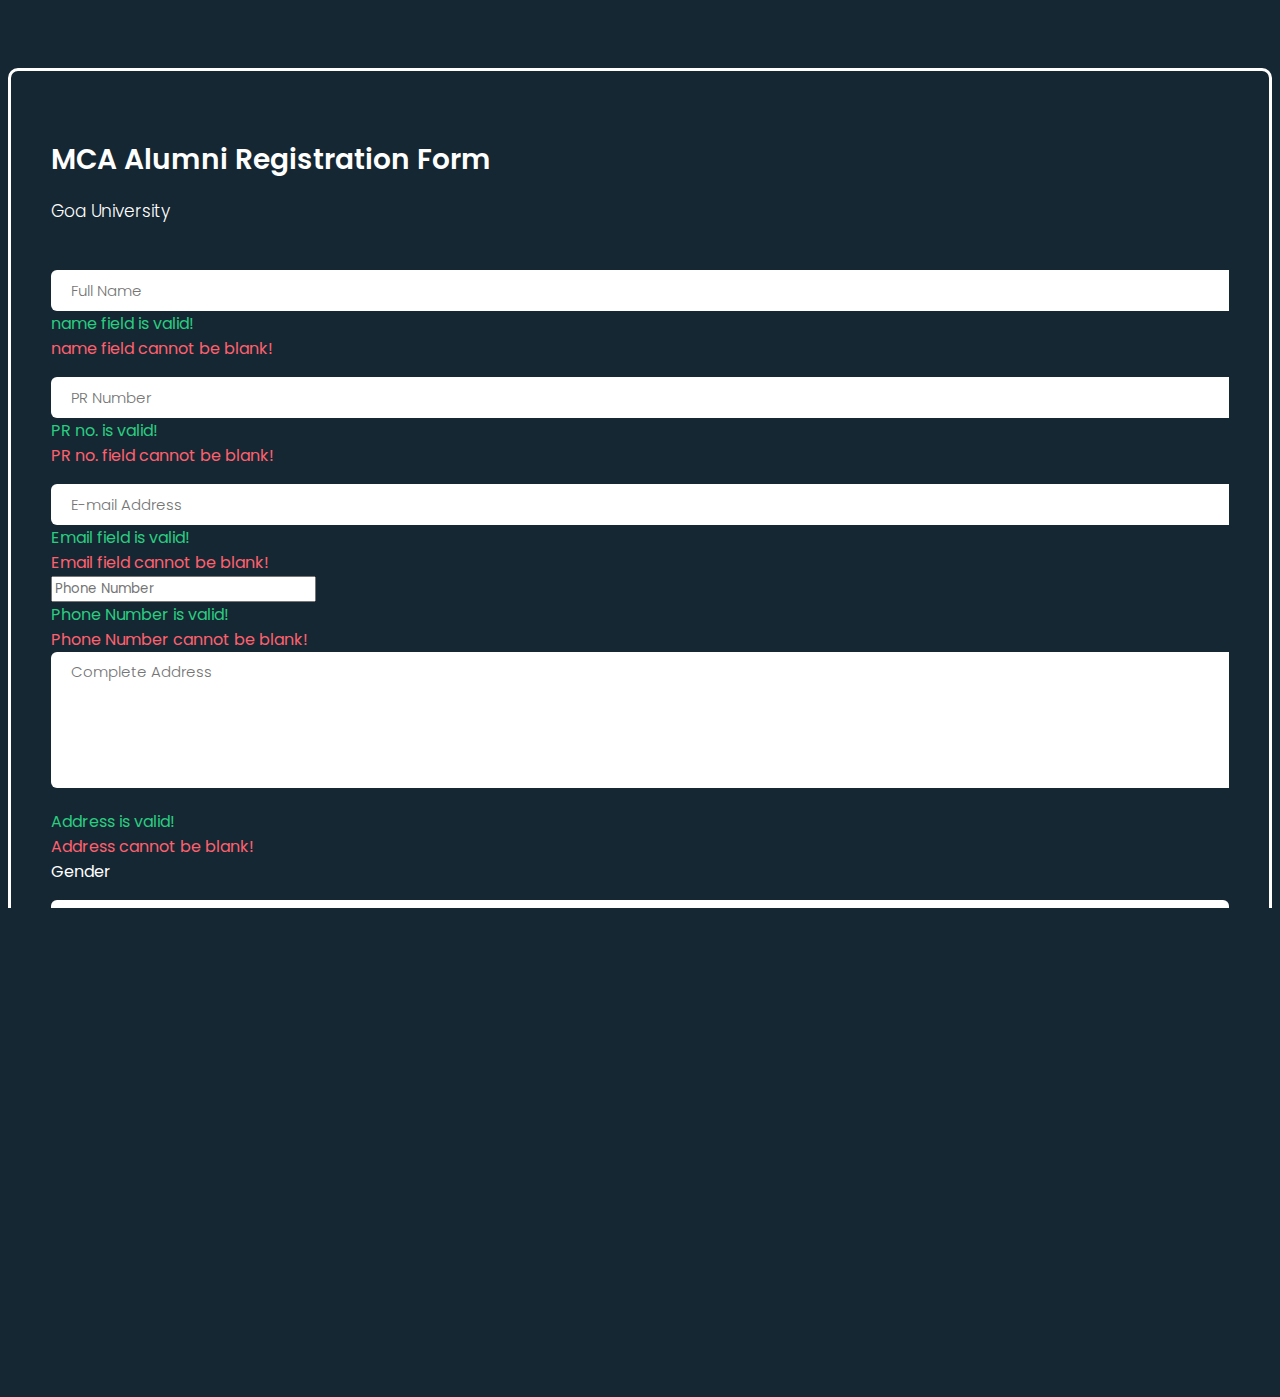
<file: index.html>
<!doctype html>
<html lang="en">

<head>
    <meta charset="utf-8">
    <meta name="viewport" content="width=device-width, initial-scale=1">
    <title>MCA Alumuni Registration form</title>
    <link href="https://cdn.jsdelivr.net/npm/bootstrap@5.3.0-alpha3/dist/css/bootstrap.min.css" rel="stylesheet"
        integrity="sha384-KK94CHFLLe+nY2dmCWGMq91rCGa5gtU4mk92HdvYe+M/SXH301p5ILy+dN9+nJOZ" crossorigin="anonymous">
    <link rel="stylesheet" href="style.css">
</head>

<body>
    <div class="form-body">
        <div class="row">
            <div class="form-holder">
                <div class="form-content">
                    <div class="form-items">
                        <h3>MCA Alumni Registration Form</h3>
                        <p>Goa University</p>
                        <form class="requires-validation" action="display.html" method="GET" novalidate>

                            <div class="col-md-12 col-sm-12">
                                <input class="form-control" type="text" name="name" placeholder="Full Name" required>
                                <div class="valid-feedback">name field is valid!</div>
                                <div class="invalid-feedback">name field cannot be blank!</div>
                            </div>



                            <div class="row">
                                <div class="col-md-4 col-sm-12">
                                    <input class="form-control" type="text" name="prno" placeholder="PR Number"
                                        required>
                                    <div class="valid-feedback">PR no. is valid!</div>
                                    <div class="invalid-feedback">PR no. field cannot be blank!</div>
                                </div>
                                <div class="col-md-4 col-sm-12">
                                    <input class="form-control" type="email" name="email" placeholder="E-mail Address"
                                        required>
                                    <div class="valid-feedback">Email field is valid!</div>
                                    <div class="invalid-feedback">Email field cannot be blank!</div>
                                </div>

                                <div class="col-md-4 mt-3 col-sm-12">
                                    <input class="form-control" type="phone" name="phone" placeholder="Phone Number"
                                        required>
                                    <div class="valid-feedback">Phone Number is valid!</div>
                                    <div class="invalid-feedback">Phone Number cannot be blank!</div>
                                </div>

                            </div>

                            <div class="col-md-12 mt-3 col-sm-12">
                                <textarea class="form-control" type="text" name="address" placeholder="Complete Address"
                                    required></textarea>
                                <div class="valid-feedback">Address is valid!</div>
                                <div class="invalid-feedback">Address cannot be blank!</div>
                            </div>



                            <div class="row">

                                <div class="col-md-3 col-sm-12">
                                    <label>Gender</label>
                                    <select name="gender" class="form-select mt-0" required>
                                        <option selected disabled value="">Gender</option>
                                        <option value="Male">Male</option>
                                        <option value="Female">Female</option>
                                        <option value="Other">Other</option>
                                    </select>
                                    <div class="valid-feedback">You selected a Gender!</div>
                                    <div class="invalid-feedback">Please select a Gender!</div>
                                </div>

                                <div class="col-md-3 col-sm-12">
                                    <label for="dob">Date of Birth</label>
                                    <input class="form-control" type="date" name="dob" class="datepicker"
                                        id="datepicker" placeholder="Date of birth" required>
                                    <div class="valid-feedback">DOB is valid!</div>
                                    <div class="invalid-feedback">DOB cannot be blank!</div>
                                </div>


                                <div class="col-md-3 col-sm-12">
                                    <label for="yob">Year of passing</label>
                                    <input class="form-control" type="date" name="yop" placeholder="Year of passing"
                                        class="datepicker" id="`" required>
                                    <div class="valid-feedback">Year of passing is valid!</div>
                                    <div class="invalid-feedback">Year of passing cannot be blank!</div>
                                </div>

                                <div class="col-md-3 col-sm-12">
                                    <label>Company Name (if employed)</label>
                                    <input class="form-control mt-0" type="text" name="company_name"
                                        placeholder="Company Name">
                                </div>

                            </div>

                            <div class="form-check mt-3 col-sm-12">
                                <input class="form-check-input" type="checkbox" value="" id="invalidCheck" required>
                                <label class="form-check-label">I confirm that all data are correct</label>
                                <div class="invalid-feedback">Please confirm that the entered data are all correct!
                                </div>
                            </div>


                            <div class="form-button mt-3">
                                <button id="submit" value="Submit" type="submit"
                                    class="btn btn-primary">Register</button>
                            </div>
                        </form>
                    </div>
                </div>
            </div>
        </div>
    </div>

    <script src="https://cdn.jsdelivr.net/npm/bootstrap@5.3.0-alpha3/dist/js/bootstrap.bundle.min.js"
        integrity="sha384-ENjdO4Dr2bkBIFxQpeoTz1HIcje39Wm4jDKdf19U8gI4ddQ3GYNS7NTKfAdVQSZe"
        crossorigin="anonymous"></script>
    <script src="./script.js"></script>

</body>

</html>
</file>
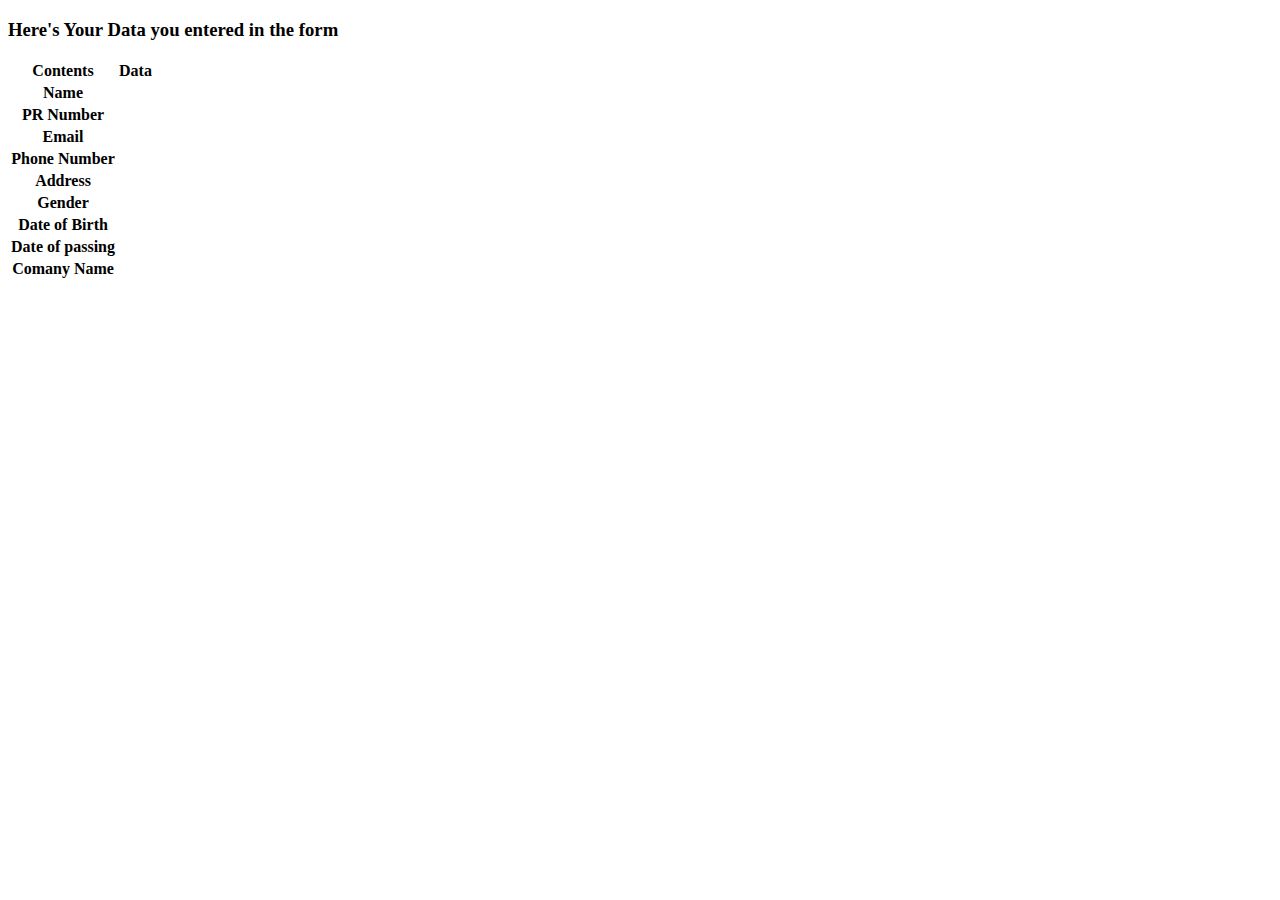
<file: display.html>
<!doctype html>
<html lang="en">

<head>
    <meta charset="utf-8">
    <meta name="viewport" content="width=device-width, initial-scale=1">
    <title>Bootstrap demo</title>
    <link href="https://cdn.jsdelivr.net/npm/bootstrap@5.3.0-alpha3/dist/css/bootstrap.min.css" rel="stylesheet"
        integrity="sha384-KK94CHFLLe+nY2dmCWGMq91rCGa5gtU4mk92HdvYe+M/SXH301p5ILy+dN9+nJOZ" crossorigin="anonymous">
    <!-- <link rel="stylesheet" href="style.css"> -->
</head>

<body>
    <!-- <div style="font-size: 30px; color: rgb(243, 241, 246); text-align: center">
        <div style="font-size: 40px; color: red; margin: 0 auto">
          Here's Your data
        </div>
        The Email is equal to: <span id="data"></span><br />
        The Password is equal to <span id="data1"></span><br />
        The Mobile is equal to <span id="data2"></span><br />
        The Telephone is equal to <span id="data3"></span><br />
      </div> -->
      <h3 class="text-center mt-3 mb-3"> Here's Your Data you entered in the form </h1>
<div class="container">
      <table class="table table-bordered ">
        <thead class="thead-dark">
          <tr>
            <th scope="col">Contents</th>
            <th scope="col">Data</th>
          </tr>
        </thead>
        <tbody>
          <tr>
            <th scope="row">Name</th>
            <td id="name"></td>
          </tr>
          <tr>
            <th scope="row">PR Number</th>
            <td id="prno"></td>
          </tr>
          <tr>
            <th scope="row">Email</th>
            <td id="email"></td>
          </tr>
          <tr>
            <th scope="row">Phone Number</th>
            <td id="phno"></td>
          </tr>
          <tr>
            <th scope="row">Address</th>
            <td id="address"></td>
          </tr>
          <tr>
            <th scope="row">Gender</th>
            <td id="gender"></td>
          </tr>
          <tr>
            <th scope="row">Date of Birth</th>
            <td id="dob"></td>
          </tr>
          <tr>
            <th scope="row">Date of passing</th>
            <td id="yop"></td>
          </tr>
          <tr>
            <th scope="row">Comany Name</th>
            <td id="company_name"></td>
          </tr>
        </tbody>
      </table>
    </div>

    <script src="https://cdn.jsdelivr.net/npm/bootstrap@5.3.0-alpha3/dist/js/bootstrap.bundle.min.js"
        integrity="sha384-ENjdO4Dr2bkBIFxQpeoTz1HIcje39Wm4jDKdf19U8gI4ddQ3GYNS7NTKfAdVQSZe"
        crossorigin="anonymous"></script>
    <script src="./display.js"></script>
</body>

</html>
</file>
<file: style.css>
@import url('https://fonts.googleapis.com/css2?family=Poppins:wght@300;400;500;700;900&display=swap');

*, body {
    font-family: 'Poppins', sans-serif;
    font-weight: 400;
    -webkit-font-smoothing: antialiased;
    text-rendering: optimizeLegibility;
    -moz-osx-font-smoothing: grayscale;
    overflow-x: hidden;
}

html, body {
    height: 100%;
    background-color: #152733;

}


.form-holder {
      display: flex;
      flex-direction: column;
      justify-content: center;
      align-items: center;
      text-align: center;
      /* min-height: 100vh; */
}

.form-holder .form-content {
    position: relative;
    text-align: center;
    display: -webkit-box;
    display: -moz-box;
    display: -ms-flexbox;
    display: -webkit-flex;
    display: flex;
    -webkit-justify-content: center;
    justify-content: center;
    -webkit-align-items: center;
    align-items: center;
    padding: 60px;
    width: 100%;
}

.form-content .form-items {
    border: 3px solid #fff;
    padding: 40px;
    display: inline-block;
    width: 100%;
    /* min-width: 540px; */
    -webkit-border-radius: 10px;
    -moz-border-radius: 10px;
    border-radius: 10px;
    text-align: left;
    -webkit-transition: all 0.4s ease;
    transition: all 0.4s ease;
}

.form-content h3 {
    color: #fff;
    text-align: left;
    font-size: 28px;
    font-weight: 600;
    margin-bottom: 5px;
    line-height: normal;
}

.form-content h3.form-title {
    margin-bottom: 30px;
}

.form-content p {
    color: #fff;
    text-align: left;
    font-size: 17px;
    font-weight: 300;
    /* line-height: 20px; */
    margin-bottom: 30px;
}


.form-content label, .was-validated .form-check-input:invalid~.form-check-label, .was-validated .form-check-input:valid~.form-check-label{
    color: #fff;
}

.form-content input[type=text], .form-content input[type=password], .form-content input[type=email], .form-content select {
    width: 100%;
    padding: 9px 20px;
    text-align: left;
    border: 0;
    outline: 0;
    border-radius: 6px;
    background-color: #fff;
    font-size: 15px;
    font-weight: 300;
    color: #8D8D8D;
    -webkit-transition: all 0.3s ease;
    transition: all 0.3s ease;
    margin-top: 16px;
}


.btn-primary{
    background-color: #6C757D;
    outline: none;
    border: 0px;
     box-shadow: none;
}

.btn-primary:hover, .btn-primary:focus, .btn-primary:active{
    background-color: #495056;
    outline: none !important;
    border: none !important;
     box-shadow: none;
}

.form-content textarea {
    position: static !important;
    width: 100%;
    padding: 8px 20px;
    border-radius: 6px;
    text-align: left;
    background-color: #fff;
    border: 0;
    font-size: 15px;
    font-weight: 300;
    color: #8D8D8D;
    outline: none;
    resize: none;
    height: 120px;
    -webkit-transition: none;
    transition: none;
    margin-bottom: 14px;
}

.form-content textarea:hover, .form-content textarea:focus {
    border: 0;
    background-color: #ebeff8;
    color: #8D8D8D;
}

.mv-up{
    margin-top: -9px !important;
    margin-bottom: 8px !important;
}

.invalid-feedback{
    color: #ff606e;
}

.valid-feedback{
   color: #2acc80;
}
</file>
